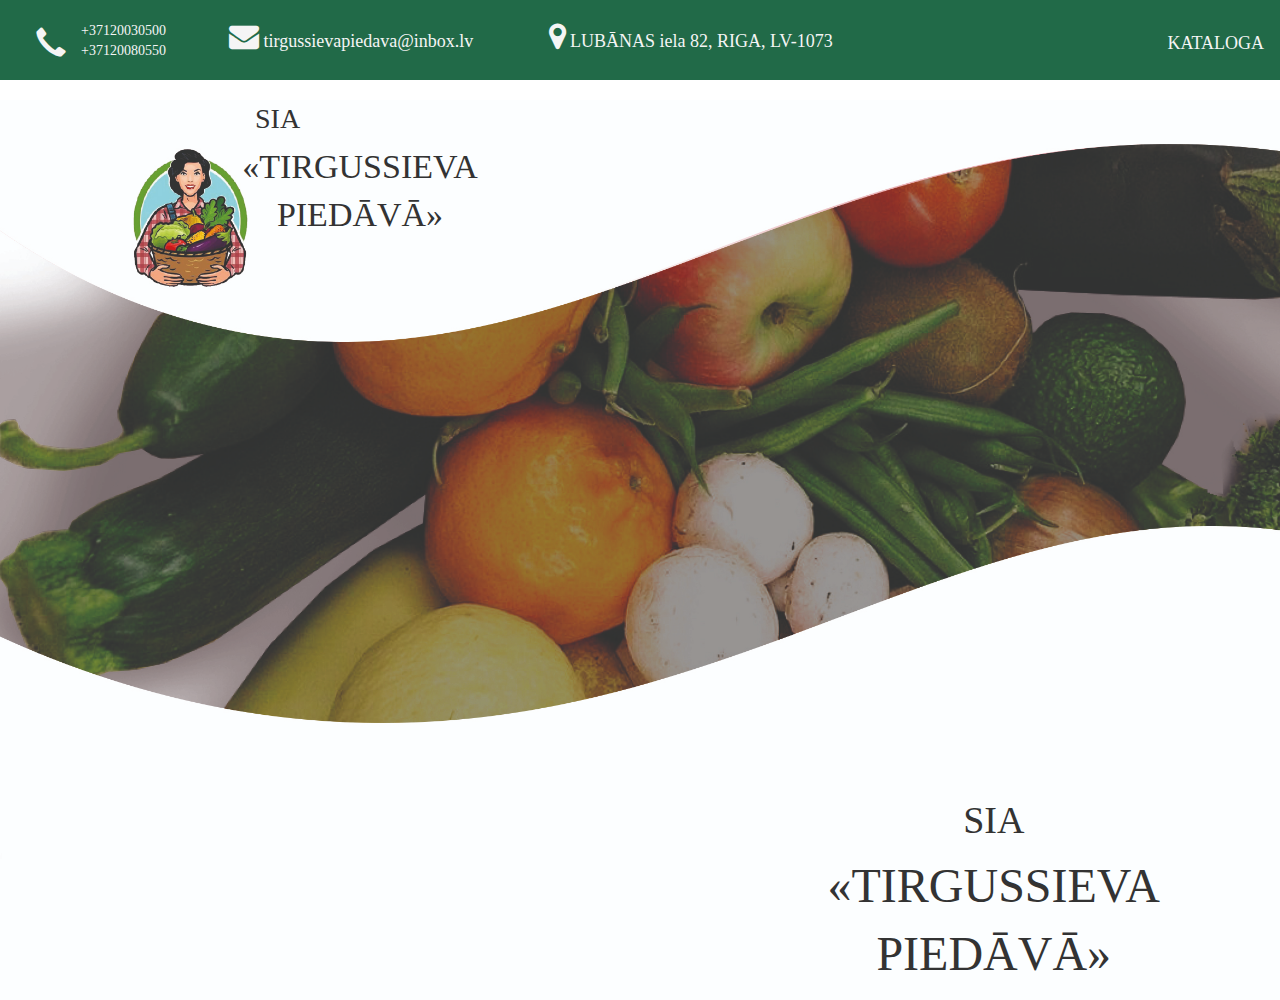
<file: index.html>
<!DOCTYPE html>
<html lang="en">
<head>
    <meta charset="UTF-8">
    <title>TIRGUSSIEVA PIEDĀVĀ</title>
    <meta name="viewport" content="width=device-width, initial-scale=1, maximum-scale=1" />
    <link rel="stylesheet" href="https://maxcdn.bootstrapcdn.com/bootstrap/3.4.1/css/bootstrap.min.css">
    <link rel="stylesheet" href="mainStyle.css">
    <link href="//netdna.bootstrapcdn.com/font-awesome/4.0.3/css/font-awesome.css" rel="stylesheet">
    <link rel="stylesheet" href="media.css" />
    <script src="https://cdn.jsdelivr.net/npm/jquery@3.6.0/dist/jquery.slim.min.js"></script>
    <script src="https://cdn.jsdelivr.net/npm/popper.js@1.16.1/dist/umd/popper.min.js"></script>
    <script src="https://cdn.jsdelivr.net/npm/bootstrap@4.6.1/dist/js/bootstrap.bundle.min.js"></script>
</head>
<body>
<div class="wrapper">
    <header>
        <nav class="navbar  navbar-custom">
            <div class="container-fluid">
                <div class="row">
                    <div class="col-md-2 col-sm-2 ">
                        <div class="navbar-header">
                            <div class="navbar-brand"><span class="glyphicon glyphicon-earphone"></span>
                            </div>
                        </div>
                        <div class="number mar20">+37120030500 <br>+37120080550</div>
                        <div  class="mobileMoreInformation"><a href="catalog.html">KATALOGA</a></div>
                    </div>
                    <div class="col-md-3 col-sm-3 mar20" ><i class="fa fa-envelope"></i>      tirgussievapiedava@inbox.lv</div>
                    <div class="col-md-3 col-sm-3  mar20" ><i class="fa fa-map-marker"></i>    LUBĀNAS iela 82, RIGA, LV-1073</div>
                    <div class="col-md-4 col-sm-4 mar20 m30" ><a href="catalog.html">KATALOGA</a></div>
                </div>
            </div>
        </nav>
    </header>
    <section>
        <div class="container-fluid">
            <div class="row">
                <div class="col-md-12 col-sm-12 col-xs-12 mainBlock">

                    <div class="textBlock1">
                        <p class="fSizeTextBlock1 "   style="text-align: left">SIA</p>
                        <p style="text-align: center">«TIRGUSSIEVA</p>
                        <p style="text-align: center">PIEDĀVĀ»</p>
                    </div>

                    <div class="textBlock2">
                        <p><span>SIA</span><br>«TIRGUSSIEVA<br>PIEDĀVĀ»</p>
                    </div>
                </div>
            </div>
        </div>
    </section>
</div>


<footer>
    <div class="mainFooter">
        <div class="container">
            <div class="row">
                <div class="col-sm-6 col-xs-6 d-flex text-center footInfo"><i class="fa fa-envelope"></i>            tirgussievapiedava@inbox.lv </div>
                <div class="col-sm-6 col-xs-6 d-flex text-center footInfo"> <i class="fa fa-map-marker"></i>         LUBĀNAS iela 82, RIGA, LV-1073</div>
            </div>
        </div>
    </div>
</footer>
</body>

</html>
</file>
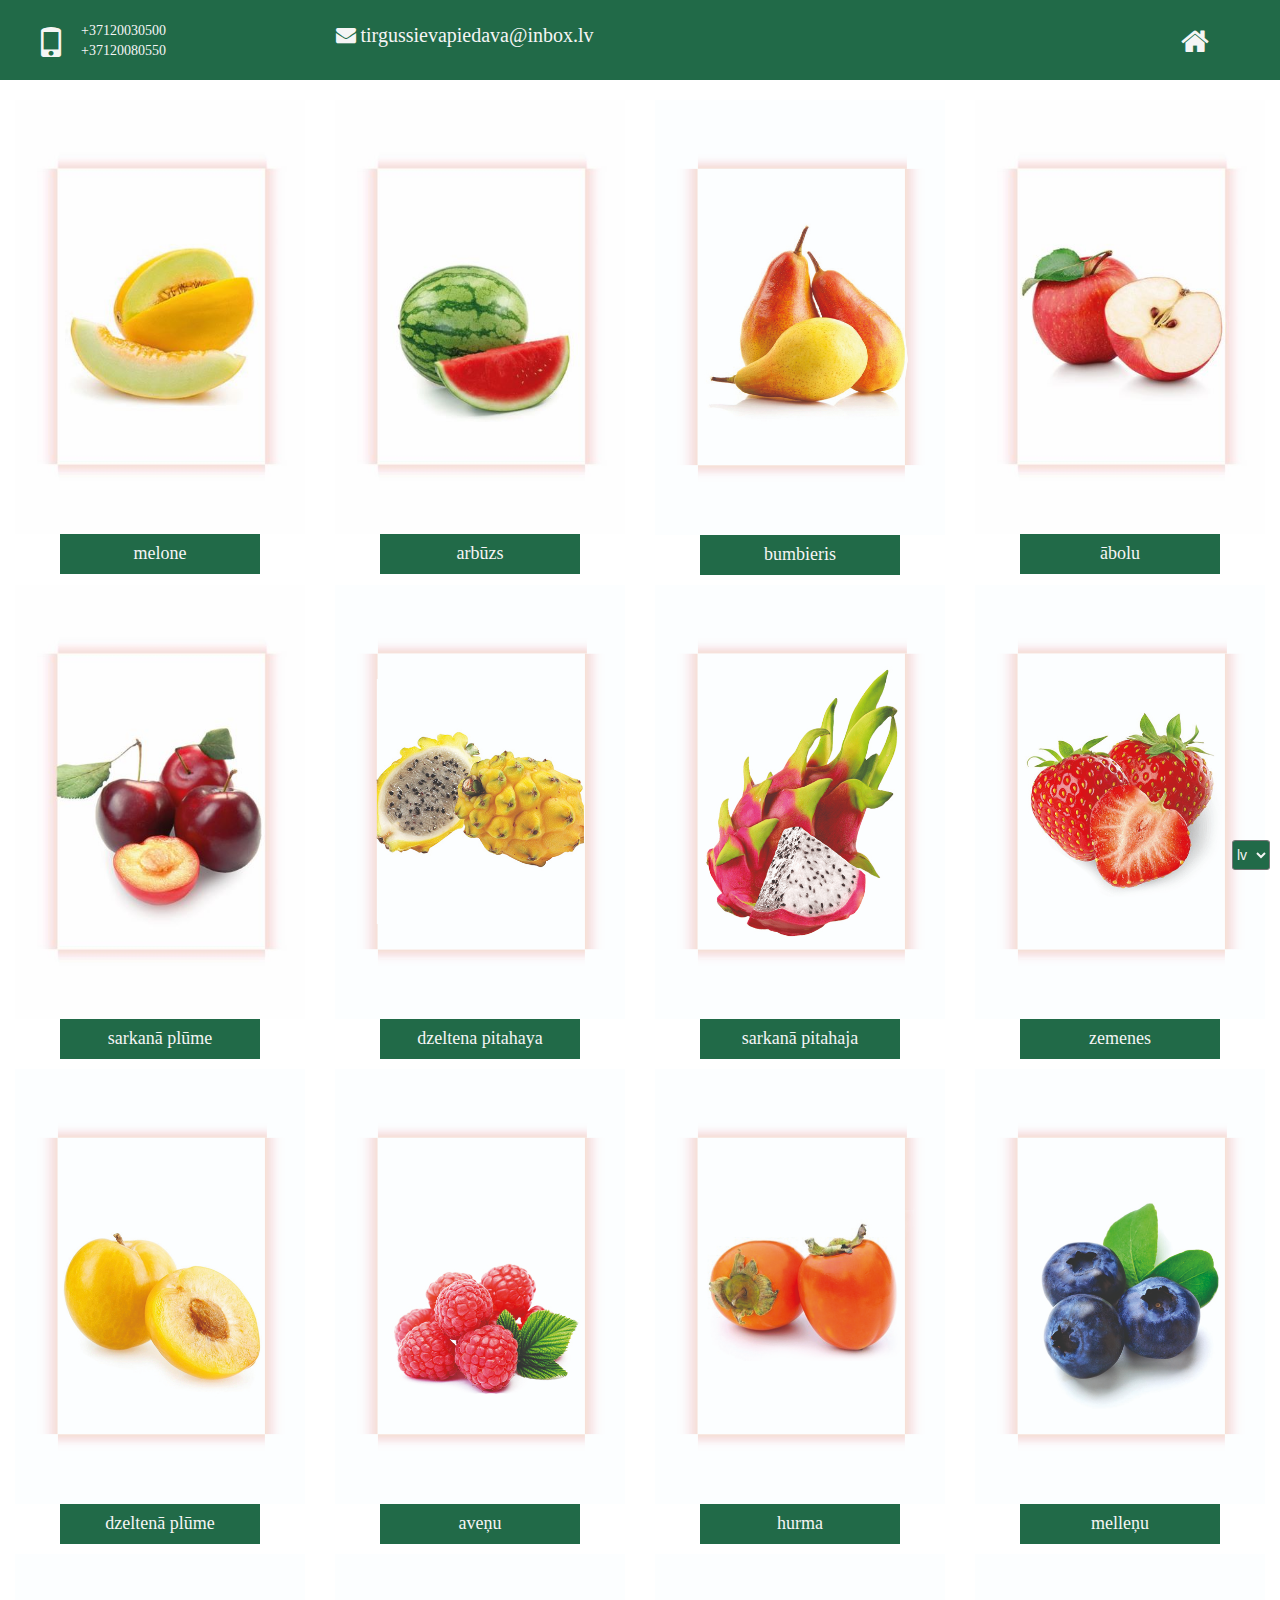
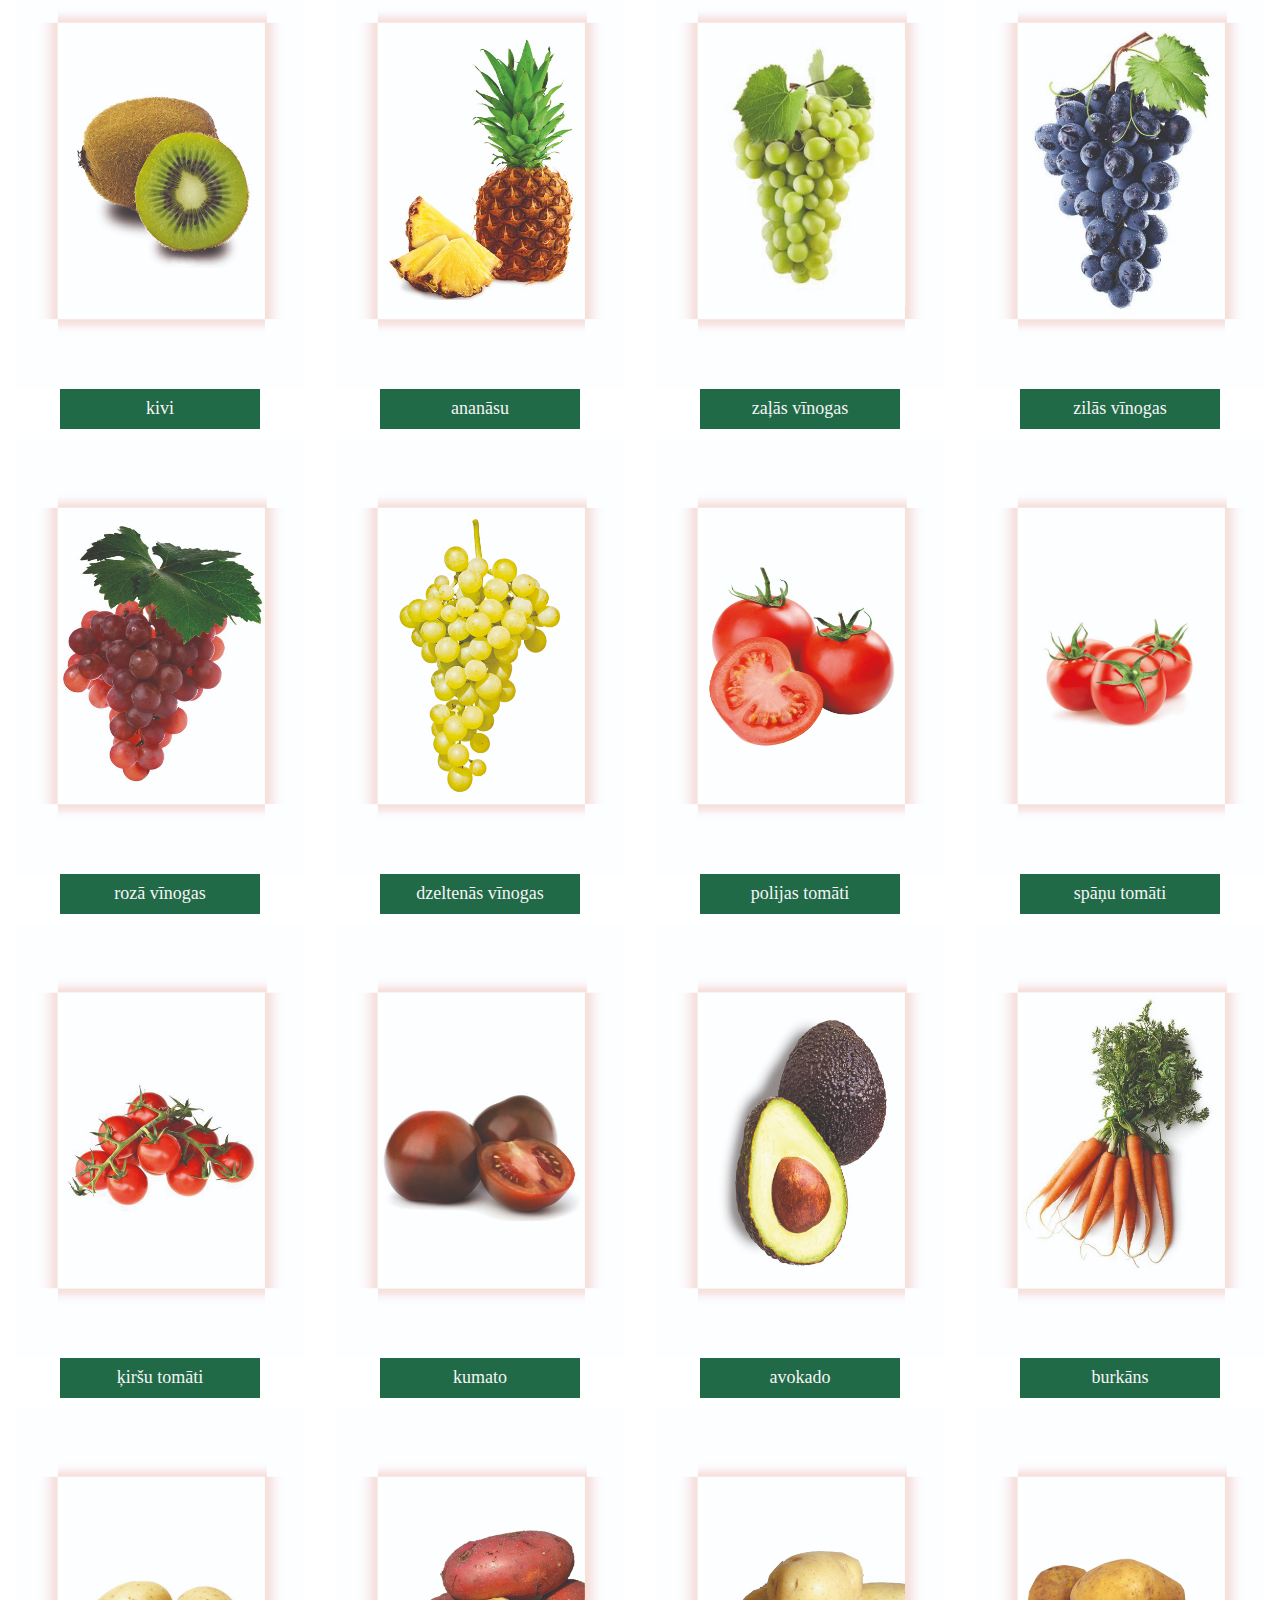
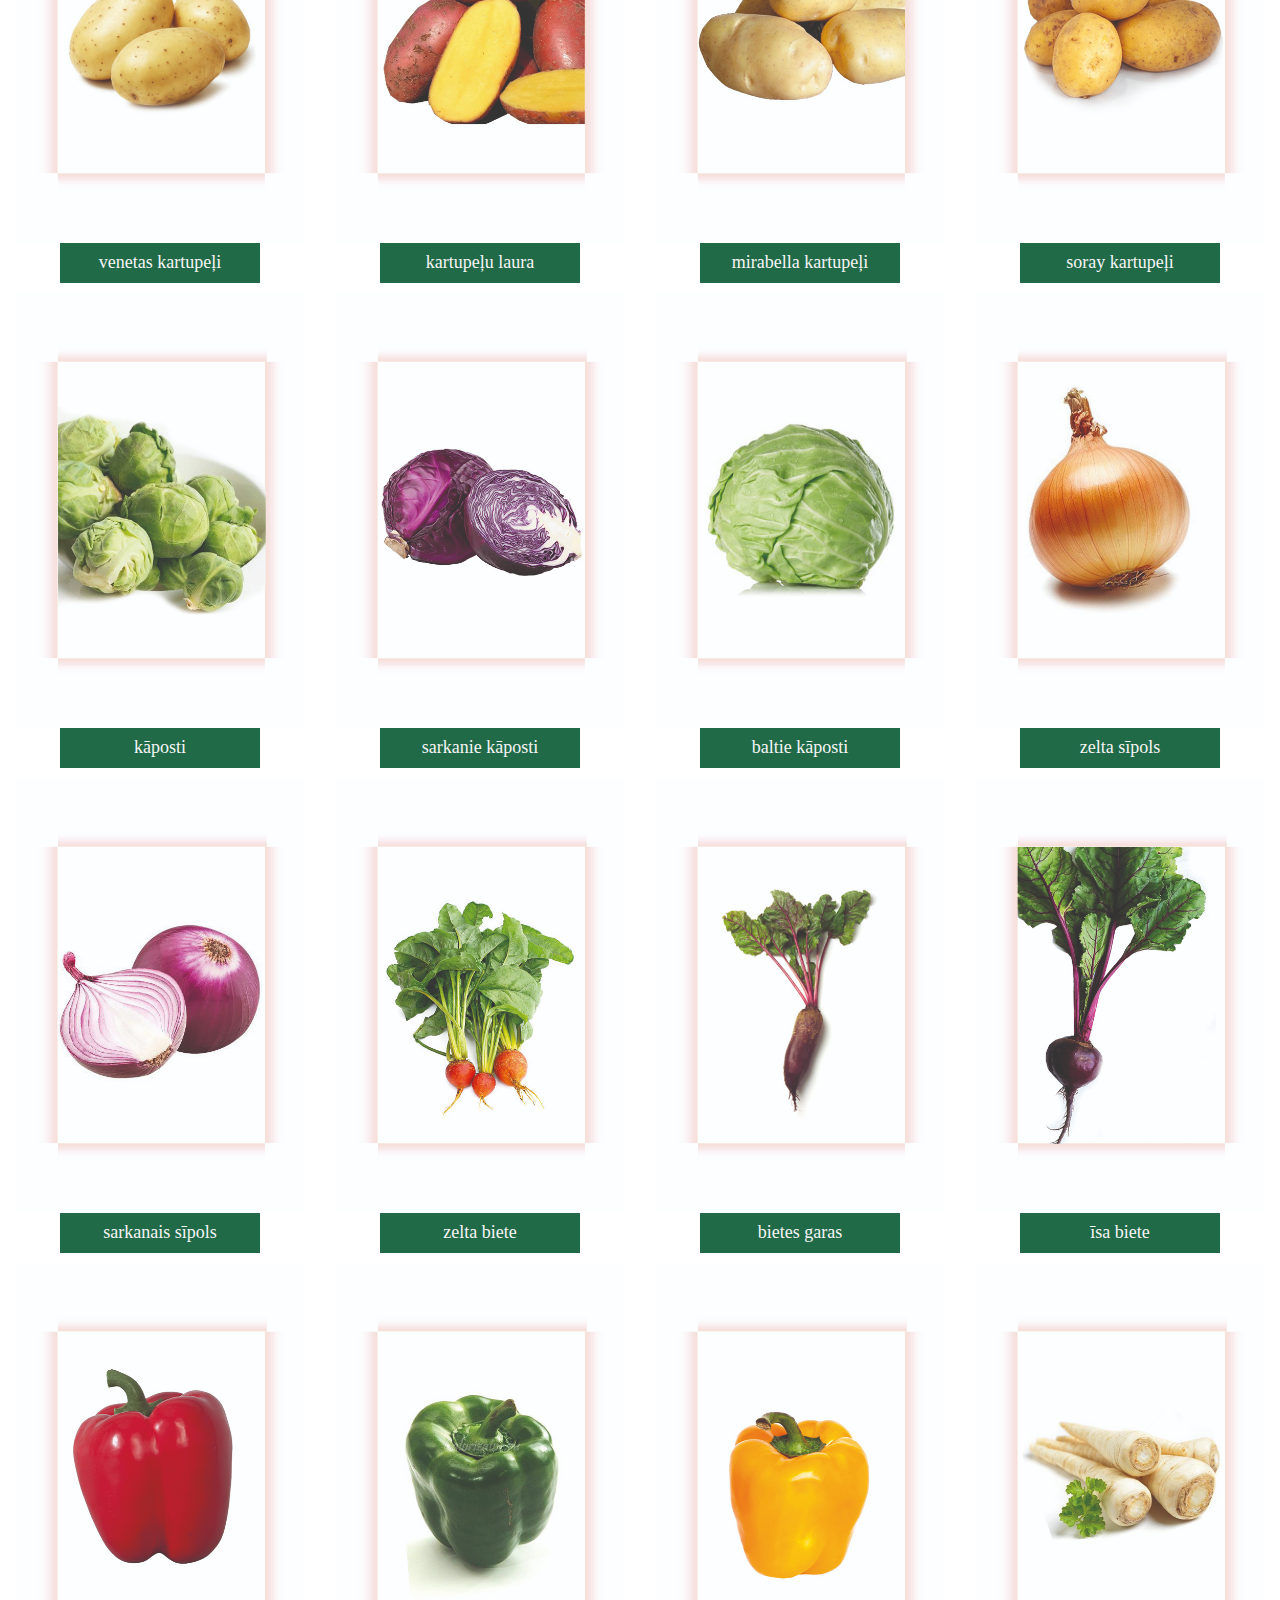
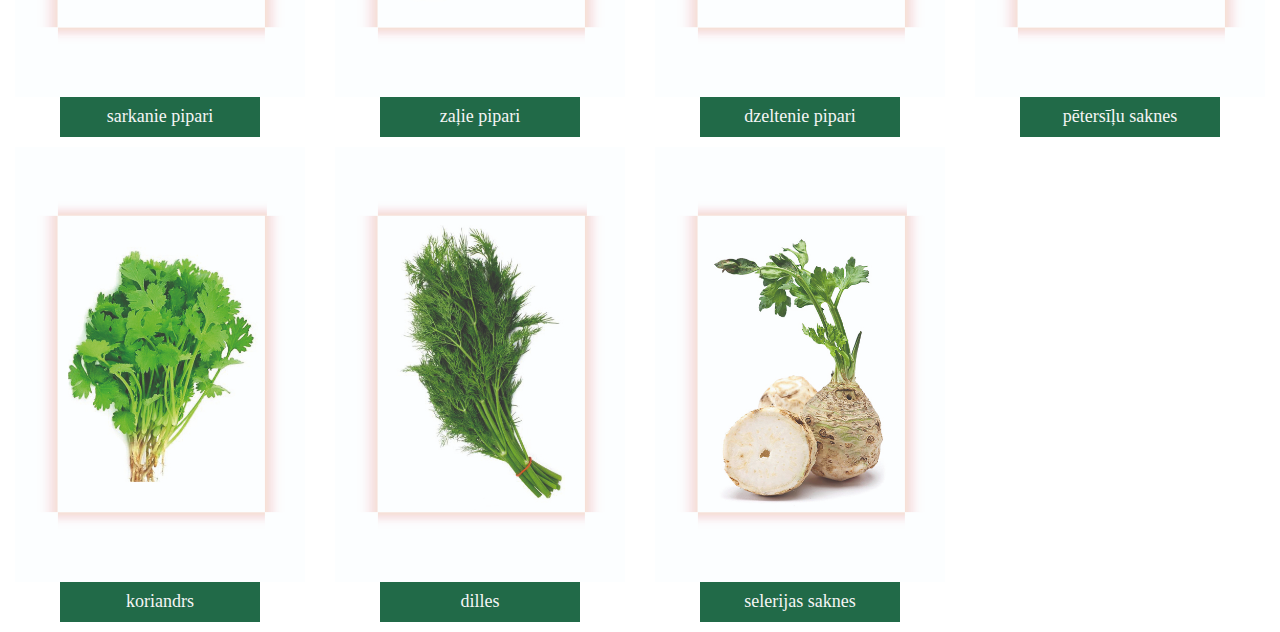
<file: catalog.html>
<!DOCTYPE html>
<html lang="en">
<head>
    <meta charset="UTF-8">
    <title>KATALOGA</title>
    <meta name="viewport" content="width=device-width, initial-scale=1, maximum-scale=1" />
    <link rel="stylesheet" href="https://maxcdn.bootstrapcdn.com/bootstrap/3.4.1/css/bootstrap.min.css">
    <link rel="stylesheet" href="catalogStyle.css">
    <link href="//netdna.bootstrapcdn.com/font-awesome/4.0.3/css/font-awesome.css" rel="stylesheet" crossorigin="anonymous">
    <link rel="stylesheet" href="mediaCatalog.css" />
</head>
<body>
<header>
    <nav class="navbar  navbar-custom">
        <div class="container-fluid">
            <div class="row">
                <div class="col-md-3 col-sm-3">
                    <div class="navbar-header">
                        <div class="navbar-brand"><span class="glyphicon glyphicon-phone"></span>
                        </div>
                    </div>
                    <div class="number mar20">+37120030500 <br>+37120080550</div>
                </div>
                <div class="col-md-6 col-sm-6"><i class="fa fa-envelope"></i> tirgussievapiedava@inbox.lv</div>
                <div class="col-md-3 col-sm-3 homeIcon" ><a href="index.html"><i class="fa fa-home"></i></a></div>
            </div>

        </div>
    </nav>
    <form action="">
        <select name="langSelect" class="selectLang">
            <option value="en">en</option>
            <option selected value="lv">lv</option>
            <option value="ru">ru</option>
        </select>
    </form>
</header>
<section>
    <div class="container-fluid">
        <div class="row">
            <div class="col-md-3 col-sm-6 col-xs-6">
                <div class="item">
                    <img src="img/melone.jpg" class="img-responsive" alt="melone">
                    <p class="melon">melone</p>
                </div>
            </div>
            <div class="col-md-3 col-sm-6 col-xs-6">
                <div class="item">
                    <img src="img/arbuz.jpg" class="img-responsive" alt="arbuz">
                    <p class="arbuz">arbūzs</p>
                </div>
            </div>
            <div class="col-md-3 col-sm-6 col-xs-6">
                <div class="item">
                    <img src="img/pear.jpg" class="img-responsive" alt="pear">
                    <p class="bumbieris">bumbieris</p>
                </div>
            </div>
            <div class="col-md-3 col-sm-6 col-xs-6">
                <div class="item">
                    <img src="img/apple.jpg" class="img-responsive" alt="apple">
                    <p class="apple">ābolu</p>
                </div>
            </div>
        </div>
        <div class="row">
            <div class="col-md-3 col-sm-6 col-xs-6">
                <div class="item">
                    <img src="img/red%20plum.jpg" class="img-responsive" alt="red plum">
                    <p class="redPlum">sarkanā plūme</p>
                </div>
            </div>
            <div class="col-md-3 col-sm-6 col-xs-6">
                <div class="item">
                    <img src="img/yellow%20pitahaya.jpg" class="img-responsive" alt="yellow pitaya">
                    <p class="yellowPitaya">dzeltena pitahaya</p>
                </div>
            </div>
            <div class="col-md-3 col-sm-6 col-xs-6">
                <div class="item">
                    <img src="img/red%20pitahaya.jpg" class="img-responsive" alt="red pitaya">
                    <p class="redPitaya">sarkanā pitahaja</p>
                </div>
            </div>
            <div class="col-md-3 col-sm-6 col-xs-6">
                <div class="item">
                    <img src="img/strawberries.jpg" class="img-responsive" alt="starwberries">
                    <p class="strawberries">zemenes</p>
                </div>
            </div>
        </div>
        <div class="row">
            <div class="col-md-3 col-sm-6 col-xs-6">
                <div class="item">
                    <img src="img/yellow%20plum.jpg" class="img-responsive" alt="yellow plum">
                    <p class="yellowPlum">dzeltenā plūme</p>
                </div>
            </div>
            <div class="col-md-3 col-sm-6 col-xs-6">
                <div class="item">
                    <img src="img/raspberry.jpg" class="img-responsive" alt="raspberry">
                    <p class="raspberry">aveņu</p>
                </div>
            </div>
            <div class="col-md-3 col-sm-6 col-xs-6">
                <div class="item">
                    <img src="img/hurma.jpg" class="img-responsive" alt="hurma">
                    <p class="hurma">hurma</p>
                </div>
            </div>
            <div class="col-md-3 col-sm-6 col-xs-6">
                <div class="item">
                    <img src="img/bilberry.jpg"  class="img-responsive" alt="bilberry">
                    <p class="bilberry">melleņu</p>
                </div>
            </div>
        </div>
        <div class="row">
            <div class="col-md-3 col-sm-6 col-xs-6">
                <div class="item">
                    <img src="img/kivi.jpg" class="img-responsive" alt="kivi">
                    <p class="kivi">kivi</p>
                </div>
            </div>
            <div class="col-md-3 col-sm-6 col-xs-6">
                <div class="item">
                    <img src="img/pineapple.jpg" class="img-responsive" alt="pineapple">
                    <p class="pineapple">ananāsu</p>
                </div>
            </div>
            <div class="col-md-3 col-sm-6 col-xs-6">
                <div class="item">
                    <img src="img/green%20grapes.jpg" class="img-responsive" alt="green grapes">
                    <p class="greenGrapes">zaļās vīnogas</p>
                </div>
            </div>
            <div class="col-md-3 col-sm-6 col-xs-6">
                <div class="item">
                    <img src="img/blue%20grapes.jpg" class="img-responsive" alt="blue grapes">
                    <p class="blueGrapes">zilās vīnogas</p>
                </div>
            </div>
        </div>
        <div class="row">
            <div class="col-md-3 col-sm-6 col-xs-6">
                <div class="item">
                    <img src="img/pink%20grapes.jpg" class="img-responsive" alt="pink grapes">
                    <p class="pinkGrapes">rozā vīnogas</p>
                </div>
            </div>
            <div class="col-md-3 col-sm-6 col-xs-6">
                <div class="item">
                    <img src="img/yellow%20grapes.jpg" class="img-responsive" alt="yellow grapes">
                    <p class="yellowGrapes">dzeltenās vīnogas</p>
                </div>
            </div>
            <div class="col-md-3 col-sm-6 col-xs-6">
                <div class="item">
                    <img src="img/polish%20tomatoes.jpg" class="img-responsive" alt="polish tomatoes">
                    <p class="polishTomatoes">polijas tomāti</p>
                </div>
            </div>
            <div class="col-md-3 col-sm-6 col-xs-6">
                <div class="item">
                    <img src="img/spanish%20tomatoes.jpg" class="img-responsive" alt="spanish tomatoes">
                    <p class="spanishTomatoes">spāņu tomāti</p>
                </div>
            </div>
        </div>
        <div class="row">
            <div class="col-md-3 col-sm-6 col-xs-6">
                <div class="item">
                    <img src="img/cherry%20tomatoes.jpg" class="img-responsive" alt="cherry tomatoes">
                    <p class="cherryTomatoes">ķiršu tomāti</p>
                </div>
            </div>
            <div class="col-md-3 col-sm-6 col-xs-6">
                <div class="item">
                    <img src="img/kumato.jpg" class="img-responsive"  alt="kumato">
                    <p class="kumato">kumato</p>
                </div>
            </div>
            <div class="col-md-3 col-sm-6 col-xs-6">
                <div class="item">
                    <img src="img/avocado.jpg" class="img-responsive" alt="avocado">
                    <p class="avocado">avokado</p>
                </div>
            </div>
            <div class="col-md-3 col-sm-6 col-xs-6">
                <div class="item">
                    <img src="img/carrot.jpg" class="img-responsive" alt="carrot">
                    <p class="carrot">burkāns</p>
                </div>
            </div>
        </div>
        <div class="row">
            <div class="col-md-3 col-sm-6 col-xs-6">
                <div class="item">
                    <img src="img/veneta%20potatoes.jpg" class="img-responsive" alt="veneta potatoes">
                    <p class="venetaPotatoes">venetas kartupeļi</p>
                </div>
            </div>
            <div class="col-md-3 col-sm-6 col-xs-6">
                <div class="item">
                    <img src="img/potato%20laura.jpg" class="img-responsive" alt="potato laura">
                    <p class="potatoLaura">kartupeļu laura</p>
                </div>
            </div>
            <div class="col-md-3 col-sm-6 col-xs-6">
                <div class="item">
                    <img src="img/mirabella%20potatoes.jpg" class="img-responsive" alt="mirabella potatoes">
                    <p class="mirabellaPotatoes">mirabella kartupeļi</p>
                </div>
            </div>
            <div class="col-md-3 col-sm-6 col-xs-6">
                <div class="item">
                    <img src="img/soray%20potatoes.jpg" class="img-responsive" alt="soray potatoes">
                    <p class="sorayPotatoes">soray kartupeļi</p>
                </div>
            </div>
        </div>
        <div class="row">
            <div class="col-md-3 col-sm-6 col-xs-6">
                <div class="item">
                    <img src="img/cabbage.jpg"  class="img-responsive" alt="cabbage">
                    <p class="cabbage">kāposti</p>
                </div>
            </div>
            <div class="col-md-3 col-sm-6 col-xs-6">
                <div class="item">
                    <img src="img/red%20cabage.jpg" class="img-responsive" alt="red cabbage">
                    <p class="redCabbage">sarkanie kāposti</p>
                </div>
            </div>
            <div class="col-md-3 col-sm-6 col-xs-6">
                <div class="item">
                    <img src="img/white%20cabbage.jpg" class="img-responsive" alt="white cabbage">
                    <p class="whiteCabbage">baltie kāposti</p>
                </div>
            </div>
            <div class="col-md-3 col-sm-6 col-xs-6">
                <div class="item">
                    <img src="img/golden%20onion.jpg" class="img-responsive" alt="golden onion">
                    <p class="goldenOnion">zelta sīpols</p>
                </div>
            </div>
        </div>
        <div class="row">
            <div class="col-md-3 col-sm-6 col-xs-6">
                <div class="item">
                    <img src="img/red%20onion.jpg" class="img-responsive"  alt="red onion">
                    <p class="redOnion">sarkanais sīpols</p>
                </div>
            </div>
            <div class="col-md-3 col-sm-6 col-xs-6">
                <div class="item">
                    <img src="img/golden%20beet.jpg"  class="img-responsive" alt="golden beet">
                    <p class="goldenBeet">zelta biete</p>
                </div>
            </div>
            <div class="col-md-3 col-sm-6 col-xs-6">
                <div class="item">
                    <img src="img/beets%20long.jpg" class="img-responsive"  alt="beets long">
                    <p class="beetsLong">bietes garas</p>
                </div>
            </div>
            <div class="col-md-3 col-sm-6 col-xs-6">
                <div class="item">
                    <img src="img/short%20beet.jpg" class="img-responsive"  alt="short beet">
                    <p class="shortBeet">īsa biete</p>
                </div>
            </div>
        </div>
        <div class="row">
            <div class="col-md-3 col-sm-6 col-xs-6">
                <div class="item">
                    <img src="img/red%20pepper.jpg" class="img-responsive"  alt="red pepper">
                    <p class="redPepper">sarkanie pipari</p>
                </div>
            </div>
            <div class="col-md-3 col-sm-6 col-xs-6">
                <div class="item">
                    <img src="img/green%20paper.jpg" class="img-responsive"  alt="green papper">
                    <p class="greenPepper">zaļie pipari</p>
                </div>
            </div>
            <div class="col-md-3 col-sm-6 col-xs-6">
                <div class="item">
                    <img src="img/yellow%20pepper.jpg"  class="img-responsive" alt="yellow pepper">
                    <p class="yellowPepper">dzeltenie pipari</p>
                </div>
            </div>
            <div class="col-md-3 col-sm-6 col-xs-6">
                <div class="item">
                    <img src="img/parsley%20roots.jpg" class="img-responsive"  alt="parsley roots">
                    <p class="parsleyRoots">pētersīļu saknes</p>
                </div>
            </div>
        </div>
        <div class="row">
            <div class="col-md-3 col-sm-6 col-xs-6">
                <div class="item">
                    <img src="img/coriander.jpg" class="img-responsive" alt="coriander">
                    <p class="coriander">koriandrs</p>
                </div>
            </div>
            <div class="col-md-3 col-sm-6 col-xs-6">
                <div class="item">
                    <img src="img/dilles.jpg" class="img-responsive" alt="dilles">
                    <p class="dilles">dilles</p>
                </div>
            </div>
            <div class="col-md-3 col-sm-6 col-xs-6">
                <div class="item">
                    <img src="img/celery%20roots.jpg" class="img-responsive" alt="celery roots">
                    <p class="celeryRoots">selerijas saknes</p>
                </div>
            </div>
            <div class="col-md-3 col-sm-6 col-xs-6">
                <div class="item">
<!--                    new item-->
                </div>
            </div>
        </div>
    </div>
<!--    <select name="lngSelect" id="selectLang">-->
<!--        <option value="en">EN</option>-->
<!--        <option value="lv" selected>LV</option>-->
<!--        <option value="ru">RU</option>-->
<!--    </select>-->


</section>
<script src="langArr.js"></script>
<script src="index.js"></script>

</body>
</html>
</file>
<file: mainStyle.css>
body{
    height:100vh;
}
.navbar-custom{
    background-color: #216A48;
    color:whitesmoke;
    border-radius: 0;
    height: 80px;
}
title{
    font-family: MYRIADPRO-BOLD,  serif;
}
.navbar-brand span{
    font-size: 30px;
    color: whitesmoke;
    height: 100%;
    margin-top:10px;
    padding-left: 20px;

}
.number{
    width: 150px;
    margin-left: 0;
}
.mar20 {
    margin-top: 20px;
    font-family: "MYRIADPRO-BOLD", serif ;
}
.col-md-3 i{
    font-size: 30px;
}
.col-md-3{
    font-size: 18px;

}
.col-md-4{
    font-size: 18px;
}
.mar20.m30 {
    text-align: right;
    margin-top: 30px;
}
.col-md-4 a{
    color: whitesmoke;
}
.mainBlock{

    background-image: url("img/fon.jpg");
    height: 100vh;
    background-size: cover;
    font-family: MYRIADPRO-SEMIBOLD,serif;
    font-size: 34px;
}
.textBlock1{
    width: 280px;
    line-height: 38px;
    position:absolute;
    left: 220px;
}
.fSizeTextBlock1{
    font-size: 28px;
    margin-left: 35px;
}
.textBlock2{
    text-align: center;
    position:absolute;
    bottom: 1px;
    right: 120px;
    font-family: MYRIADPRO-SEMIBOLD,serif;
    font-size: 48px;
}
.textBlock2 span{
    font-size: 38px;
    font-family: MYRIADPRO-COND, serif ;
}
#collapseMoreInformation{
    position: absolute;
    z-index: 9999999999;
}
.wrapper {
    min-height: calc(100vh - 130px);
}
.mainFooter{
    background-color: #216A48;
    width: 100vh;
    margin:0 auto;
    height: 110px;
    font-family: MYRIADPRO-SEMIBOLD,serif;
    color: whitesmoke;
    font-size: 20px;

}

.footInfo{
    margin-top: 10px;
}
</file>
<file: media.css>
/*==========  Desktop First Method  ==========*/

/* Large Devices, Wide Screens */
@media only screen and (max-width : 1600px) {
    .mobileMoreInformation {
        display: none;
    }

    footer {
        display: none;
    }
    .imgMobGirl{
        display: none;
    }

}

/* Medium Devices, Desktops */
@media only screen and (max-width : 992px) {
    .mainBlock {
        height: 100vh;
        width: 100vh;
    }
    .imgMobGirl{
        display: none;
    }

    .navbar-custom {
        height: 100px;
        width: 100vh;
    }
    .number{
        color: whitesmoke;
    }
    .textBlock1{
        width: 280px;
        line-height: 38px;
        position:absolute;
        left: 420px;
        top:60px;
    }
    .mobileMoreInformation{
        display: none;
    }
    .col-md-3.mar20{
        visibility: hidden;
    }

    footer {
        display: none;
    }
    footer {
        display: block;
    }
    .footInfo{
        font-size: 25px;
    }


}

/* Small Devices, Tablets */
@media only screen and (max-width : 768px) {
    .mainBlock{
        background-image: url("img/foni.jpg");
        background-repeat: no-repeat;
        background-size:100% 100%;
        overflow:hidden;

        font-family: MYRIADPRO-SEMIBOLD,serif;
        font-size: 24px;
    }

    .textBlock2{
        visibility: hidden;
    }
    .textBlock1{
        display: none;
    }
    .fSizeTextBlock1{
         display: none;
    }
    .navbar-custom{
        height: 100px;
        width: 100vh;
    }
    .col-md-3.mar20{
        visibility: hidden;
        display:none;
    }
    .col-md-4.mar20.m30{
        display: none;
    }
    .number{
    width: 150px;
    margin-left: 0;
}
    .number {
        color: whitesmoke;
        position: absolute;
        width: 150px;
        left: 70px;
        top: 0;
        bottom: 20px;
        font-size: 14px;
    }
    .navbar-brand span{
        font-size: 24px;
        color: whitesmoke;
        height: 100%;
        margin-top:15px;
        padding-left: 5px;

    }
    .mobileMoreInformation{
        display: block;
        position: absolute;
        right: 330px;
        top: 30px;

    }
    .mobileMoreInformation a{
        color:whitesmoke;
        font-family: MYRIADPRO-BOLD, serif;
        font-size: 18px;
    }
    footer {
        display: block;
    }



}
/*extra small devices*/
@media only screen and (max-width : 480px) {
    .mainBlock{
        background-image: url("img/foni.jpg");
        background-repeat: no-repeat;
        background-size:100% 100%;
        overflow:hidden;
        font-family: MYRIADPRO-SEMIBOLD,serif;
        font-size: 24px;
    }

    .textBlock2{
        visibility: hidden;
    }
    .textBlock1{
        display: none;
    }

    .fSizeTextBlock1{
        display:none;
    }
    .navbar-custom{
        height: 100px;
        width: 100vh;
    }
    .col-md-3.mar20{
        visibility: hidden;
        display: none;
    }
    .col-md-4.mar20.m30{
        display: none;
    }
    .number{
    width: 150px;
    margin-left: 0;
}
    .number {
        color: whitesmoke;
        position: absolute;
        width: 150px;
        left: 70px;
        top: 0;
        bottom: 20px;
        font-size: 14px;
    }
    .navbar-brand span{
        font-size: 24px;
        color: whitesmoke;
        height: 100%;
        margin-top:15px;
        padding-left: 5px;

    }

    .mobileMoreInformation{
        display: block;
        position: absolute;
        right: 380px;
        top: 30px;

    }
    .mobileMoreInformation a{
        color:whitesmoke;
        font-family: MYRIADPRO-BOLD, serif;
        font-size: 18px;
    }
    footer {
        display: block;
    }

}




/*iphone*/
@media only screen and (max-width : 320px) {

    .mainBlock{
        background-image: url("img/foni.jpg");
        background-repeat: no-repeat;
        background-size:100% 100%;
        overflow:hidden;

        font-family: MYRIADPRO-SEMIBOLD,serif;
        font-size: 24px;
    }

    .textBlock2{
        visibility: hidden;
    }
    .textBlock1{
        display: none;
    }
    .fSizeTextBlock1{
        display:none;
    }
    .navbar-custom{
        height: 100px;
        width: 100vh;
    }
    .col-md-3.mar20{
        visibility: hidden;
        display: none;
    }
    .col-md-4.mar20.m30{
        display: none;
    }

    .number {
        color: whitesmoke;
        position: absolute;
        width: 150px;
        left: 70px;
        top: 0;
        bottom: 20px;
        font-size: 14px;

}
    .navbar-brand span{
        font-size: 24px;
        color: whitesmoke;
        height: 100%;
        margin-top:15px;
        padding-left: 5px;

    }
    .mobileMoreInformation{
        display: block;
        position: absolute;
        right: 280px;
        top: 30px;

    }
    .mobileMoreInformation a{
        color:whitesmoke;
        font-family: MYRIADPRO-BOLD, serif;
        font-size: 18px;
    }
    footer {
        display: block;
    }


}
</file>
<file: catalogStyle.css>
.navbar-custom{
    background-color: #216A48;
    color:whitesmoke;
    border-radius: 0;
    height: 80px;
    font-family: "MYRIADPRO-BOLD", serif ;
}
.navbar-brand span{
    font-size: 30px;
    color: whitesmoke;
    height: 100%;
    margin-top:10px;
    padding-left: 20px;

}
.number{
    width: 150px;
    margin-left: 0;

}
.mar20 {
    margin-top: 20px;
}
.col-md-6{
    margin-top: 20px;
    font-size: 20px;
}
.homeIcon{
    margin-top: 20px;
    font-size: 30px;

}
.homeIcon a{
    color:whitesmoke;
    position: absolute;
    right: 70px;
}
.homeIcon a:hover{
    color: whitesmoke;
    text-decoration: none;
}
.col-md-10 i{
    font-size: 30px;
}
.row .col-md-2{
    height: 100%;
    width: 100%;
}

.item{
    display: flex;
    flex-direction: column;
    align-items: center;
}
.item p{
    background-color: #216A48;
    color: whitesmoke;
    text-align: center;
    width: 200px;
    height: 40px;
    font-family: MYRIADPRO-BOLD, serif;
    font-size: 18px;
    padding-top: 7px;
}
img{
    transition:  0.5s all ease-in-out; /* Animation */
}
img:hover{
    transform: scale(1.1);
}
.selectLang{
    color: whitesmoke;
    background-color: #216A48;
    border-radius: 10%;
    height: 30px;
    position: fixed;
    bottom: 30px;
    right: 10px;
    z-index: 9999;
}
</file>
<file: mediaCatalog.css>
/*==========  Desktop First Method  ==========*/

/* Large Devices, Wide Screens */
@media only screen and (max-width : 1600px) {

}
/* Medium Devices, Desktops */
@media only screen and (max-width : 992px){

}
/* Small Devices, Tablets */
@media only screen and (max-width : 768px) {

    .col-md-6.col-sm-6 {
        display: none;
    }
    .number {
        position: absolute;
        left: 100px;
        top: 3px;
    }
    .homeIcon{
        position: absolute;
        right: 1px;
        top:1px;
        z-index: 99999999999;

    }
    .homeIcon a{
        position: absolute;
        right: 45px;
    }



}
/*extra small devices*/
@media only screen and (max-width : 480px){

    .col-md-6.col-sm-6 {
        display: none;
    }

    .number {
        position: absolute;
        left: 100px;
        top: 3px;
    }
    .homeIcon{
        position: absolute;
        right: 1px;
        top:1px;
        z-index: 99999999999;

    }
    .homeIcon a{
        position: absolute;
        right: 40px;
    }



}
/*iphone*/
@media only screen and (max-width : 420px){

    .col-md-6.col-sm-6 {
        display: none;
    }
    .number {
        position: absolute;
        left: 100px;
        top: 3px;
    }
    .item p{
        width: 100px;
    }
    .homeIcon{
        position: absolute;
        right: 1px;
        top:1px;
        z-index: 99999999999;

    }
    .homeIcon a{
        position: absolute;
        right: 40px;
    }
}
</file>
